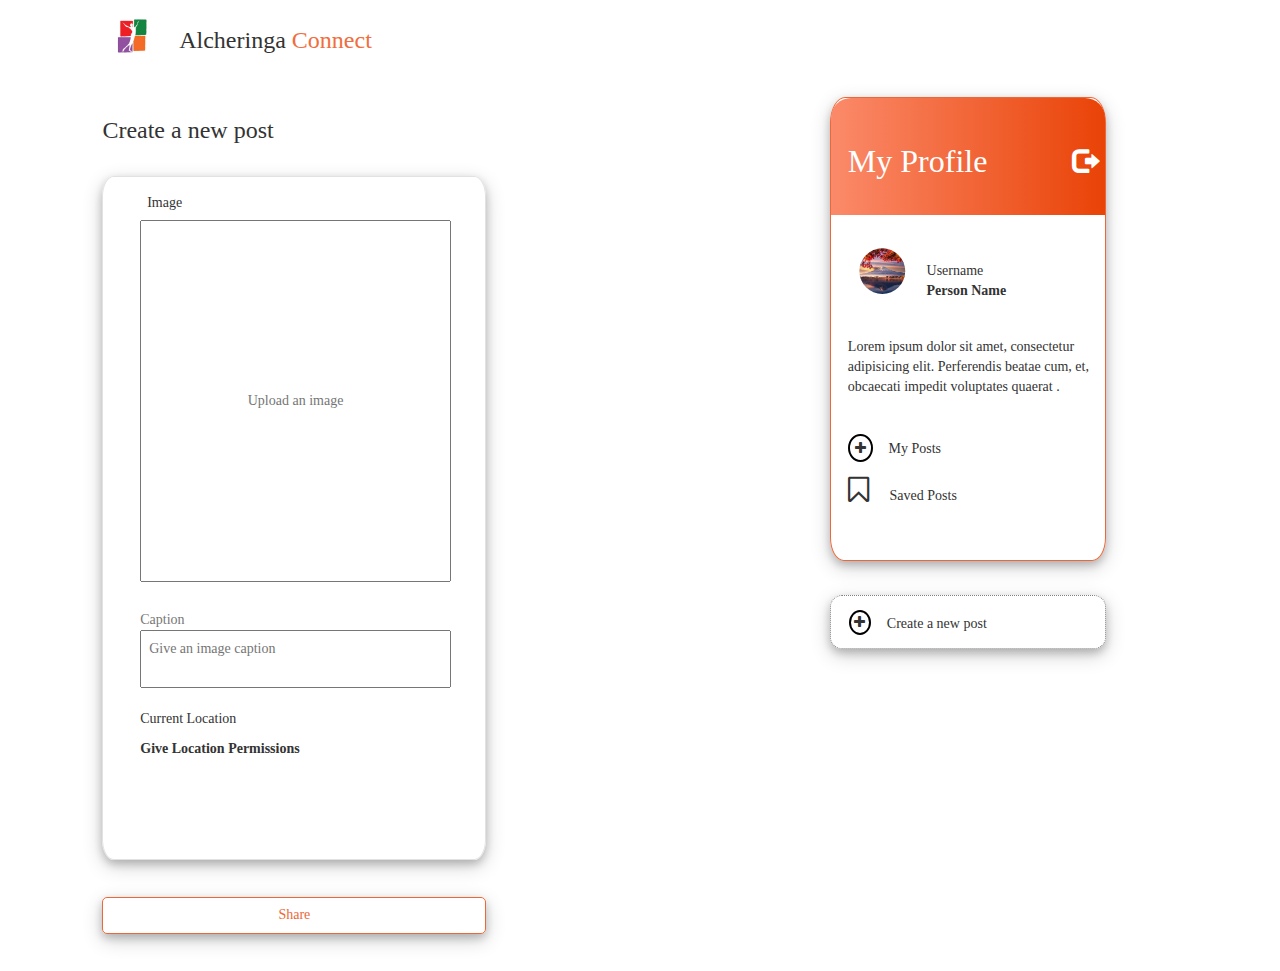
<file: newpost.html>
<!DOCTYPE html>
<html lang="en">

<head>
    <meta charset="UTF-8">
    <meta http-equiv="X-UA-Compatible" content="IE=edge">
    <meta name="viewport" content="width=device-width, initial-scale=1.0">
    <link rel="stylesheet" href="https://maxcdn.bootstrapcdn.com/bootstrap/3.4.1/css/bootstrap.min.css">
    <link rel="stylesheet" href="newpost.css">
    <link rel="stylesheet" href="https://cdnjs.cloudflare.com/ajax/libs/font-awesome/4.7.0/css/font-awesome.min.css">
    <title>New Posts</title>
</head>

<body>
    <div id="start">
        <img src="images\Alcher_logo.jpg" type="jpg" id="logo">
        <span style="font-size:x-large;">Alcheringa <f style="color: rgb(240, 109, 61);"> Connect</f></span>
    </div>
    <div id="rightflow">
        <div id="downflow">
            <div style="margin-left: 6vw; padding-bottom: 5%;">
                <h3>Create a new post</h3>
            </div>
            <div class="cards shadow p-3 mb-5 bg-white rounded card1">
                <header style="margin: 2%;">
                    Image
                </header>
                <input type="text" placeholder="Upload an image" id="inputimg" style="text-align:center; margin-bottom: 8%;">
                <div class="card-footer" id="location">
                    <footer class="text-muted">
                        Caption 
                    </footer>
                    <input type="text" placeholder="Give an image caption" style="width:90%; padding: 2% 0% 8% 2%;">
                </div>
            </div>
            <div class="cards shadow-sm p-3 mb-5 bg-white rounded" id="sharebox">
                <div class="card-footer">
                    Share 
                </div>
            </div>
        </div>
        <div id="rightbox">
            <div id="rightbox1">
                <header id="profilehead" style="padding-top: 15%; padding-left:6%; padding-bottom: 15%;">
                    <span>
                        My Profile
                    </span>
                    <span class="glyphicon glyphicon-log-out" style="font-size:80%; padding-left:30% ;"></span>
                </header>
                <div style="margin-top: 12%; margin-left: 6%; margin-right: 4%;">
                    <div style="display:flex ; flex-direction:row ;">
                        <img src="images\mt. fuji1.jpg" id="profileimg">
                        <div style="display:flex ;flex-direction:column ; margin-top: 5%; margin-left: 4%;">
                            <span>
                                Username
                            </span>
                            <strong>Person Name</strong>
                        </div>
                    </div>
                    <p style="margin: 15% 0% 15% 0%;">
                        Lorem ipsum dolor sit amet, consectetur adipisicing elit. Perferendis beatae cum, et, obcaecati
                        impedit
                        voluptates quaerat .
                    </p>
                    <div>
                        <i class="fa fa-plus" aria-hidden="true"
                            style="padding: 2% ;border:2px solid black; border-radius: 50%; margin-right: 5%;"></i>
                        <span>
                            My Posts
                        </span>
                    </div>
                    <div>
                        <i class="fa fa-bookmark-o"
                            style="font-size:30px; margin-top: 5%; margin-right: 7%; margin-bottom: 15%;"></i>
                        <span>
                            Saved Posts
                        </span>
                    </div>
                </div>
            </div>
            <div>
                <div class="card" id="rightbox2">
                    <div class="card-body">
                        <h5 class="card-title">
                            <i class="fa fa-plus" aria-hidden="true"
                                style="padding: 1.4% ;border:2px solid black; border-radius: 50%; margin-right: 5%;"></i>
                            <span>
                                Create a new post
                            </span>
                        </h5>
                    </div>
                </div>
            </div>
        </div>
</body>

<script src="newpost.js"></script>

</html>
</file>
<file: newpost.css>
*{
    font-family:Segoe UI;
}

#start{
    margin-left: 9vw;
    margin-top: 2vh;
    margin-bottom: 2%;
}

#innerbody{
    margin-left: 5%;
    margin-right: 5%;
}

#logo{
    width: 3%;
    height: 4%;
    margin-bottom: 2vh;
    margin-right: 2vw;
}

#rightflow{
    display:flex;
    flex-direction: row;
}

#downflow{
    display:flex;
    flex-direction:column;
    padding-left: 2%;
}

.cards{
    margin-left: 6vw;
    min-width: 30vw;
    min-height: fit-content ;
    border: .1px solid rgb(228, 225, 225);
    box-shadow: 0 4px 8px 0 rgba(0, 0, 0, 0.2), 0 6px 20px 0 rgba(0, 0, 0, 0.19);
    border-radius: 3%;
    margin-bottom: 8%;
}

.card1{
    min-height: 76vh;
    padding-left: 8%;
    padding-top: 2%;
    padding-bottom: 15%;
}

#inputimg{
    height: 60%;
    width: 90%;
}

#sharebox{
    border: 1px solid rgb(236, 104, 56);
    border-radius: 5px;
    padding-top: 1.5%;
    padding-bottom: 1.8%;
    color: rgb(236, 104, 56);
    text-align: center;
}

#rightbox{  
    display: flex;
    flex-direction: column;
}

#rightbox1{
    margin-right: 10%;
    margin-left: 50%;
    /* min-width: 5%; */
    width: auto;
    border: 2px solid black;
    box-shadow: 0 4px 8px 0 rgba(0, 0, 0, 0.2), 0 6px 20px 0 rgba(0, 0, 0, 0.19);
    border-radius: 3%; 
    height: fit-content;
    border: .1px solid rgb(236, 104, 56);
    border-radius: 5.5% 5.5% 5% 5%;
    padding-bottom: 1vh;
    margin-bottom: 5%;
}

#rightbox2{
    margin-right: 10%;
    margin-left: 50%;
    padding: .5% .5% .5% 2.5%;
    border: 2px solid black;
    box-shadow: 0 4px 8px 0 rgba(0, 0, 0, 0.2), 0 6px 20px 0 rgba(0, 0, 0, 0.19);
    height: fit-content;
    border: .01px dotted gray;
    border-radius: 12px;
}

#profilehead{
    height: 26%;
    width: auto;
    color: white;
    background-image: linear-gradient(to right, rgb(251, 138, 106) , rgb(233, 67, 7));
    font-size: xx-large;
    border-radius: 20px 20px 0px 0px;
}

#profileimg{
    height: 28%;
    width: 28%;
    clip-path: circle();
}

#footercard{
    display: flex;
    flex-direction: column;
    border: 2px sollid black;
}
</file>
